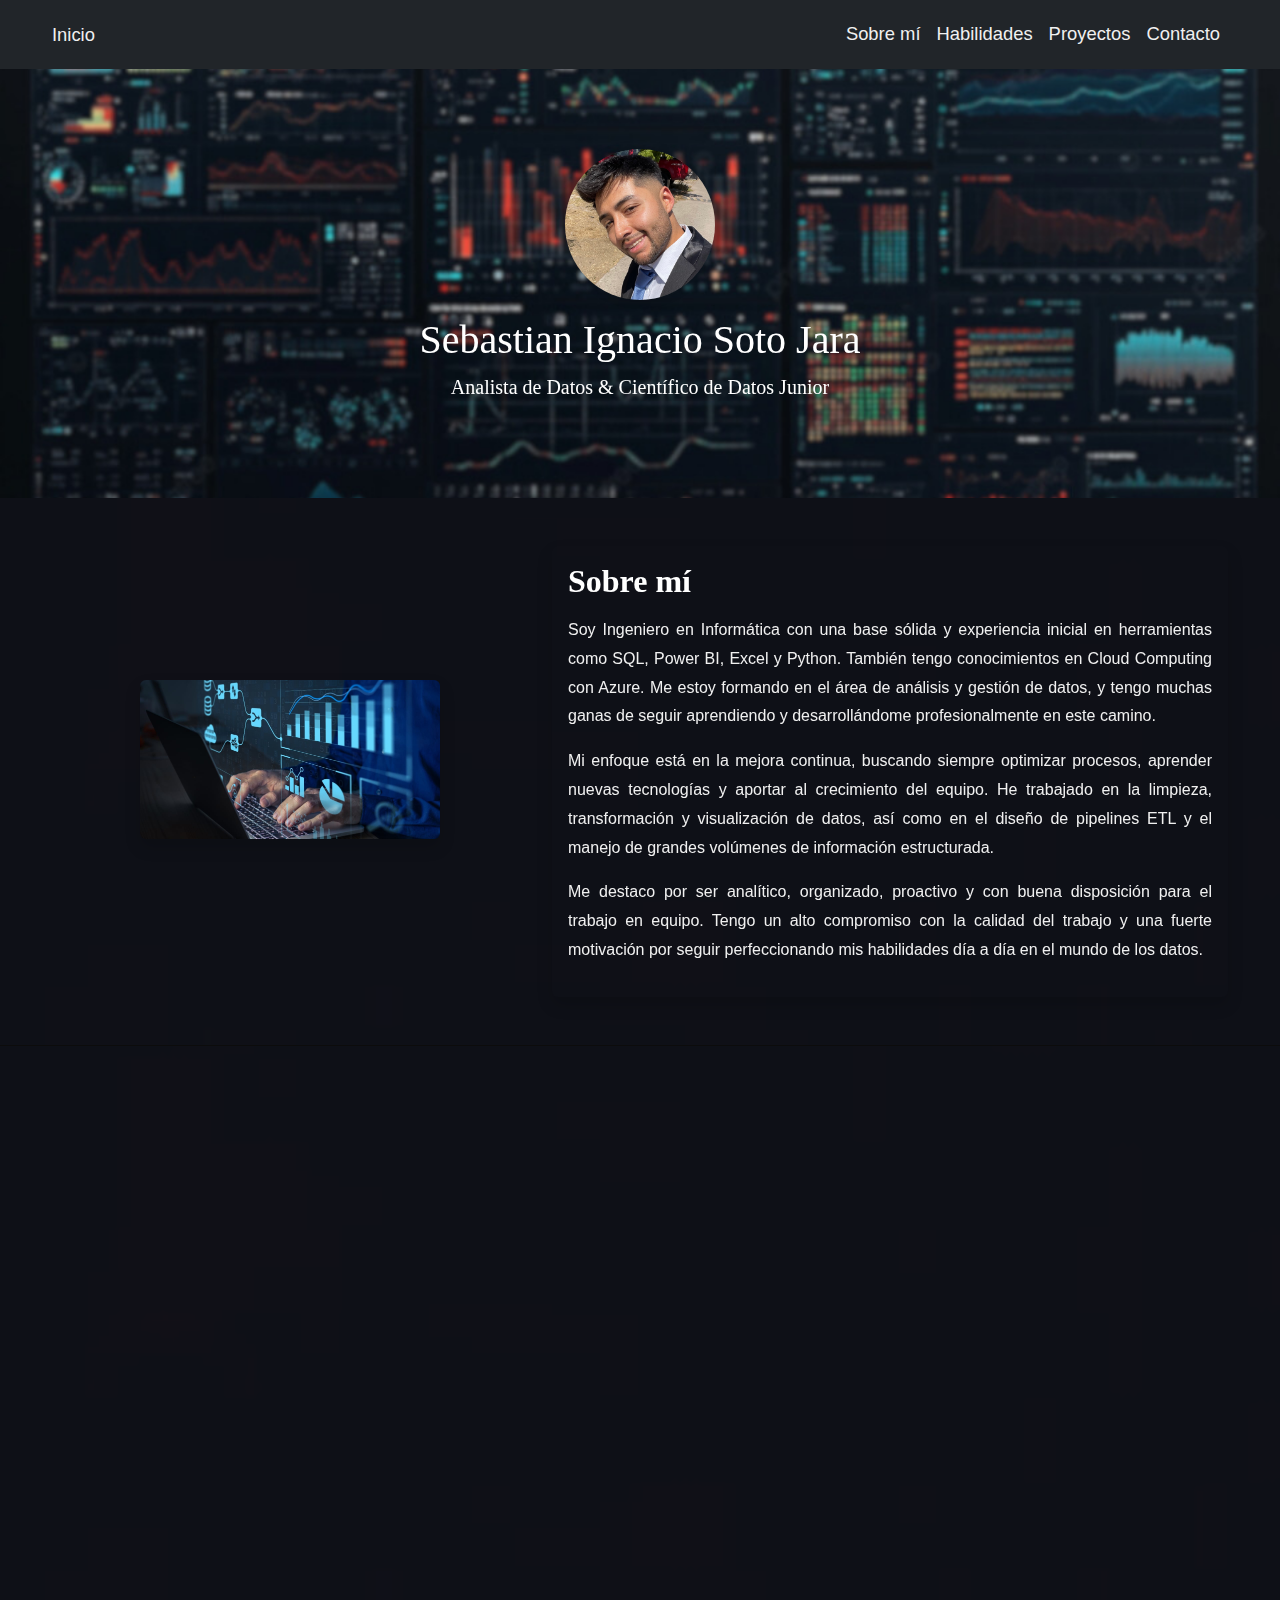
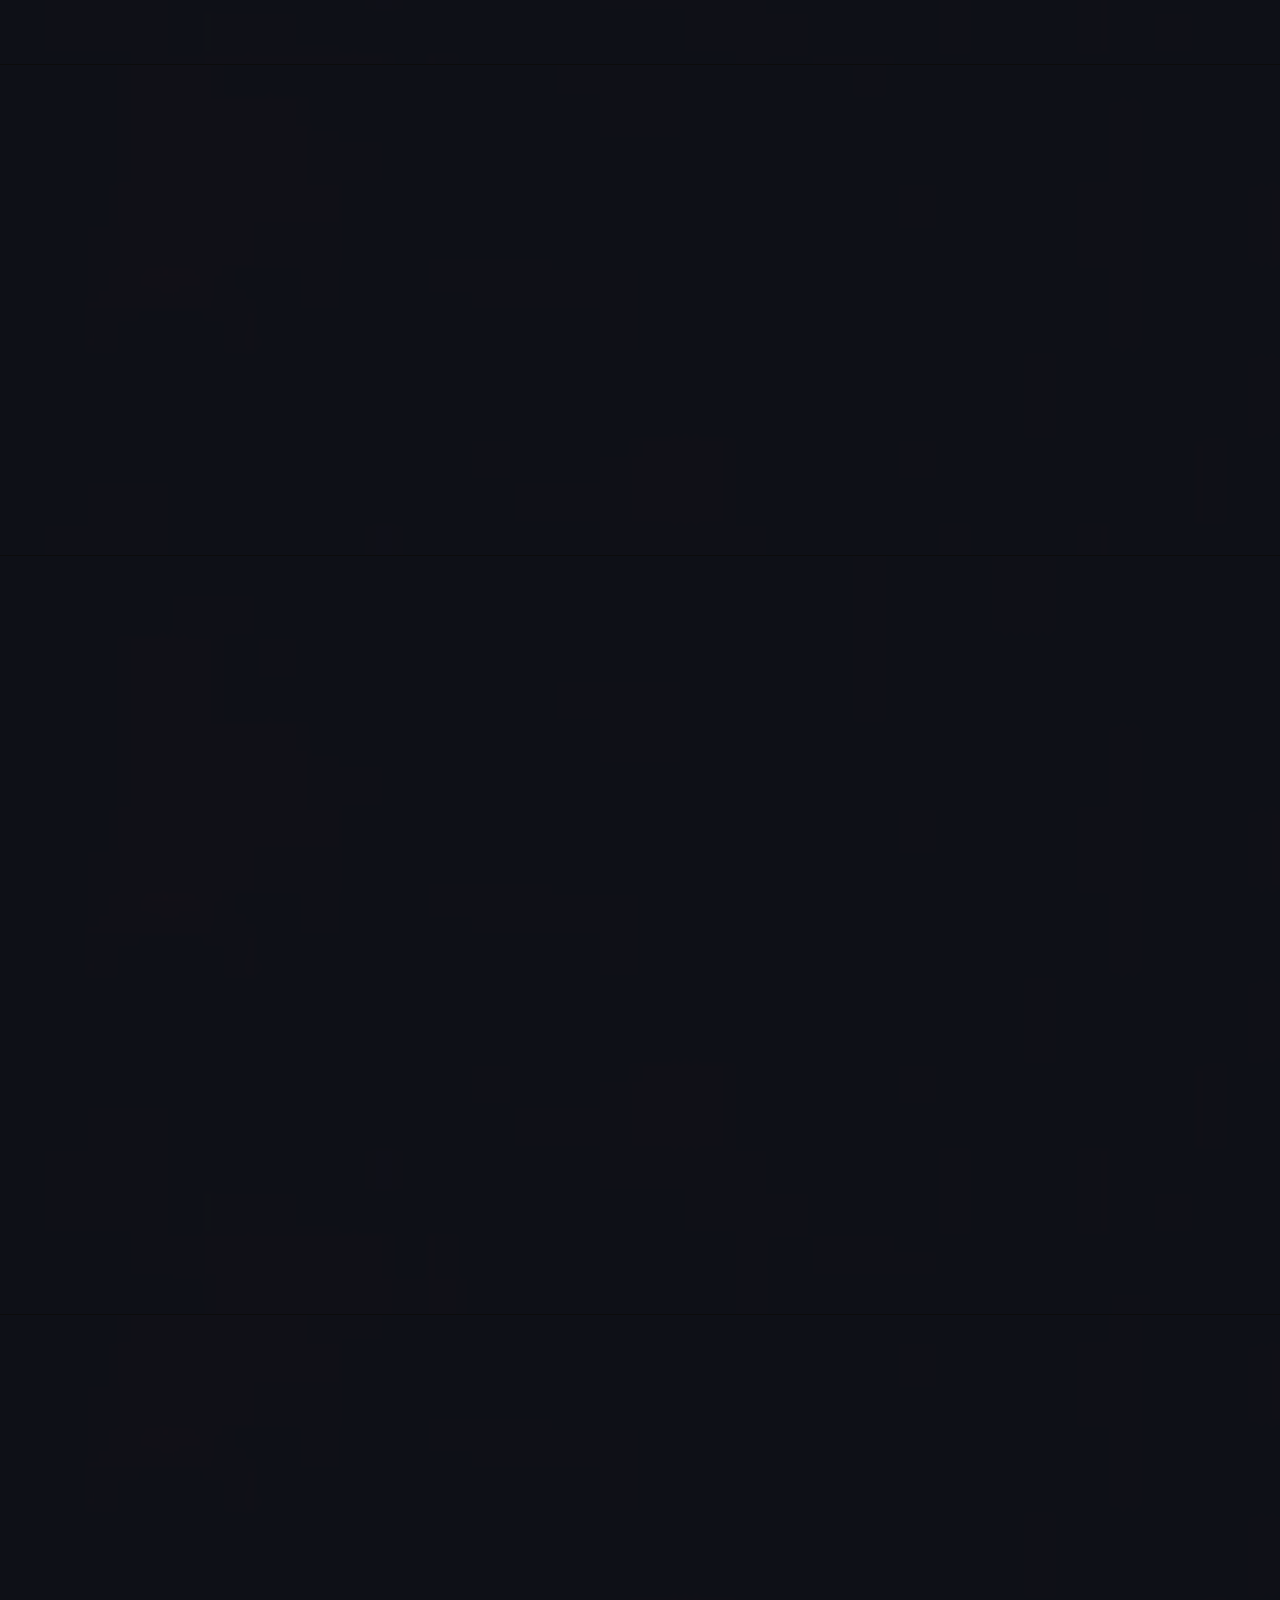
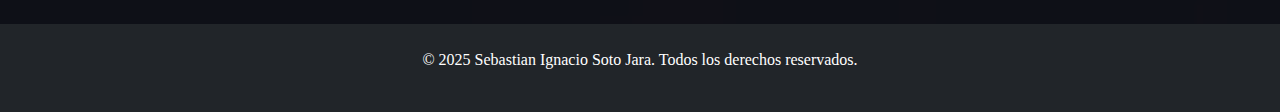
<file: index.html>
<!DOCTYPE html>
<html lang="es">

<head>
  <meta charset="UTF-8">
  <meta name="viewport" content="width=device-width, initial-scale=1.0">
  <title>Portafolio | Ciencia de Datos</title>
  <link href="https://cdn.jsdelivr.net/npm/bootstrap@5.3.0/dist/css/bootstrap.min.css" rel="stylesheet">
  <link href="https://cdn.jsdelivr.net/npm/bootstrap-icons/font/bootstrap-icons.css" rel="stylesheet">
  <link href="https://unpkg.com/aos@2.3.1/dist/aos.css" rel="stylesheet">
  <link rel="stylesheet" href="static/css/style.css">
  <link rel="icon" type="image/x-icon" href="static/img/icono.png">
  <link rel="stylesheet" href="https://cdnjs.cloudflare.com/ajax/libs/font-awesome/6.5.0/css/all.min.css">
  
</head>

<body>
    <nav class="navbar navbar-expand-lg navbar-dark bg-dark sticky-top">
        <div class="container">
          <a class="navbar-brand" href="" style="font-family: 'Segoe UI', 'Helvetica Neue', sans-serif; font-size: 1.15rem; font-weight: 400; color: #f0f0f0;">
            Inicio
          </a>
          <button class="navbar-toggler" type="button" data-bs-toggle="collapse" data-bs-target="#navbarNav">
            <span class="navbar-toggler-icon"></span>
          </button>
          <div class="collapse navbar-collapse" id="navbarNav">
            <ul class="navbar-nav ms-auto">
              <li class="nav-item"><a class="nav-link" href="#sobre-mi">Sobre mí</a></li>
              <li class="nav-item"><a class="nav-link" href="#habilidades">Habilidades</a></li>
              <li class="nav-item"><a class="nav-link" href="#proyectos">Proyectos</a></li>
              <li class="nav-item"><a class="nav-link" href="#contacto">Contacto</a></li>
            </ul>
          </div>
        </div>
      </nav>

  <header class="text-white text-center py-5" style="background: url('static/img/fondo.png') center/cover no-repeat;">
    <div class="container" data-aos="fade-up" style="background-color: rgba(255, 255, 255, 0); padding: 2rem; border-radius: 15px;">
      <img src="static/img/perfil.jpg" alt="Foto de perfil" class="foto-perfil mb-3">
      <h1 class="titulo-principal">Sebastian Ignacio Soto Jara</h1>
      <p class="lead">Analista de Datos & Científico de Datos Junior</p>
    </div>
  </header>
  
  

  <section id="sobre-mi" class="py-5" style="position: relative; background-image: url('static/img/fondototal.jpg'); background-size: cover; background-position: center;">
    <div style="position: absolute; top: 0; left: 0; width: 100%; height: 100%; background-color: rgba(24, 27, 39, 0.6); z-index: 1;"></div>
  
    <div class="container" data-aos="fade-right" style="position: relative; z-index: 2;">
      <div class="row align-items-center flex-column flex-md-row">
        
        <!-- Imagen centrada -->
        <div class="col-12 col-md-5 text-center mb-4">
          <img src="static/img/sobremi.jpg" alt="Sobre mí" class="img-fluid rounded shadow" style="max-width: 100%; height: auto; max-width: 300px;">
        </div>
  
        <!-- Texto adaptado y limpio -->
        <div class="col-12 col-md-7 d-flex flex-column justify-content-center">
          <div class="p-3 rounded shadow" style="background-color: rgba(255, 255, 255, 0); text-align: justify;">
            <h2 class="mb-3 text-center text-md-start" style="font-size: 2rem; font-weight: bold; color: #ffffff;">Sobre mí</h2>
            <p style="font-family: 'Segoe UI', 'Helvetica Neue', sans-serif; font-size: 1rem; line-height: 1.8; color: #f0f0f0; font-weight: 400;">
              Soy Ingeniero en Informática con una base sólida y experiencia inicial en herramientas como SQL, Power BI, Excel y Python. También tengo conocimientos en Cloud Computing con Azure. Me estoy formando en el área de análisis y gestión de datos, y tengo muchas ganas de seguir aprendiendo y desarrollándome profesionalmente en este camino.
            </p>
            <p style="font-family: 'Segoe UI', 'Helvetica Neue', sans-serif; font-size: 1rem; line-height: 1.8; color: #f0f0f0; font-weight: 400;">
              Mi enfoque está en la mejora continua, buscando siempre optimizar procesos, aprender nuevas tecnologías y aportar al crecimiento del equipo. He trabajado en la limpieza, transformación y visualización de datos, así como en el diseño de pipelines ETL y el manejo de grandes volúmenes de información estructurada.
            </p>
            <p style="font-family: 'Segoe UI', 'Helvetica Neue', sans-serif; font-size: 1rem; line-height: 1.8; color: #f0f0f0; font-weight: 400;">
              Me destaco por ser analítico, organizado, proactivo y con buena disposición para el trabajo en equipo. Tengo un alto compromiso con la calidad del trabajo y una fuerte motivación por seguir perfeccionando mis habilidades día a día en el mundo de los datos.
            </p>
          </div>
        </div>
  
      </div>
    </div>
  </section>
  
  
  <hr style=" height: 0.5px; background: #ccc; margin: 0px 0;">


  <section id="titulos-certificaciones" class="py-5" style="position: relative; background-image: url('static/img/fondototal.jpg'); background-size: cover; background-position: center;">
    <div style="position: absolute; top: 0; left: 0; width: 100%; height: 100%; background-color: rgba(24, 27, 39, 0.6); z-index: 1;"></div>
  
    <div class="container" data-aos="fade-right" style="position: relative; z-index: 2;">
      <div class="row align-items-center flex-column flex-md-row">
        
        <!-- Imagen centrada -->
        <div class="col-12 col-md-5 text-center mb-4">
          <img src="static/img/logros.jfif" alt="Títulos y Certificaciones" class="img-fluid rounded shadow" style="max-width: 100%; height: auto; max-width: 300px;">
        </div>
  
        <!-- Texto limpio, sin justificado -->
        <div class="col-12 col-md-7 d-flex flex-column justify-content-center">
          <div class="p-3 rounded shadow" style="background-color: rgba(255, 255, 255, 0);">
            <h2 class="mb-3 text-center text-md-start" style="font-size: 2rem; font-weight: bold; color: #ffffff;">Títulos y Certificaciones</h2>
            <div class="lista-documentos" style="font-family: 'Segoe UI', 'Helvetica Neue', sans-serif; font-size: 1rem; line-height: 2; font-weight: 400;">
              <div class="documento mb-2">
                <i class="bi bi-file-earmark-pdf-fill" style="color: #f0f0f0;"></i>
                <a href="static/documentos/colocar.pdf" target="_blank" style="color: #ffffff; text-decoration: none;">Título Profesional – Ingeniero en Informática</a>
              </div>
              <div class="documento mb-2">
                <i class="bi bi-file-earmark-pdf-fill" style="color: #f0f0f0;"></i>
                <a href="static/documentos/Certificado_ARQUITECTURACLOUD.pdf" target="_blank" style="color: #f0f0f0; text-decoration: none;">Certificación en Arquitectura Cloud</a>
              </div>
              <div class="documento mb-2">
                <i class="bi bi-file-earmark-pdf-fill" style="color: #f0f0f0;"></i>
                <a href="static/documentos/Certificado_Fullstack.pdf" target="_blank" style="color: #f0f0f0; text-decoration: none;">Certificación en Desarrollo Full Stack</a>
              </div>
              <div class="documento mb-2">
                <i class="bi bi-file-earmark-pdf-fill" style="color: #f0f0f0;"></i>
                <a href="static/documentos/Certificado_BASE.pdf" target="_blank" style="color: #f0f0f0; text-decoration: none;">Certificación en Gestión de Bases de Datos</a>
              </div>
            </div>
          </div>
        </div>
  
      </div>
    </div>
  </section>
  
  
  <hr style=" height: 0.5px; background: #ccc; margin: 0px 0;">
  
  <section id="sobre-mi" class="py-5" style="position: relative; background-image: url('static/img/fondototal.jpg'); background-size: cover; background-position: center;">
    <!-- Overlay oscuro -->
    <div style="position: absolute; top: 0; left: 0; width: 100%; height: 100%; background-color: rgba(24, 27, 39, 0.6); z-index: 1;"></div>
  
    <!-- Contenido -->
    <div class="container" data-aos="fade-left" style="position: relative; z-index: 2;">
      <div class="row align-items-center">
  
        <!-- Imagen lateral -->
        <div class="col-md-5 text-center mb-4 mb-md-0">
          <img src="static/img/habilidades.png" alt="Habilidades" class="img-fluid rounded shadow" style="max-width: 100%; height: auto; width: 450px;">
        </div>
  
        <!-- Texto -->
        <div class="col-md-7 d-flex flex-column justify-content-center">
          <div class="p-4 rounded shadow" style="background-color: rgba(255, 255, 255, 0); text-align: left;">
            <h2 class="mb-4 text-start" style="font-size: 2.5rem; font-weight: bold; color: #ffffff;">Habilidades y Tecnologías</h2>
            <ul class="ps-3" style="font-family: 'Segoe UI', 'Helvetica Neue', sans-serif; font-size: 1.15rem; line-height: 2; color: #f0f0f0; font-weight: 400;">
              <li><strong>Lenguajes:</strong> Python, SQL, Java</li>
              <li><strong>Visualización:</strong> Power BI, Tableau, Matplotlib, Seaborn</li>
              <li><strong>Machine Learning:</strong> Scikit-learn, XGBoost, NLP con Transformers</li>
              <li><strong>Bases de Datos:</strong> MySQL, PostgreSQL, SQL Server</li>
              <li><strong>Herramientas:</strong> VSCode, Jupyter, Airflow, Excel</li>
              <li><strong>Cloud:</strong> Azure Data Fabrics (Básico), Google Colab</li>
              <li><strong>Metodologías Ágiles:</strong> Scrum, Kanban</li>
            </ul>
          </div>
        </div>
  
      </div>
    </div>
  </section>
  

  <hr style=" height: 0.5px; background: #ccc; margin: 0px 0;">
  
  <section id="proyectos" class="py-5" style="position: relative; background-image: url('static/img/fondototal.jpg'); background-size: cover; background-position: center;">
    <!-- Overlay oscuro -->
    <div style="position: absolute; top: 0; left: 0; width: 100%; height: 100%; background-color: rgba(24, 27, 39, 0.6); z-index: 1;"></div>
  
    <!-- Contenido -->
    <div class="container" data-aos="fade-left" style="position: relative; z-index: 2;">
      <h2 class="text-center mb-5" data-aos="fade-up" style="font-size: 2.5rem; font-weight: bold; color: #ffffff;">Mis Proyectos</h2>
  
      <div class="row g-4 justify-content-center">
        
        <!-- Proyecto 1 -->
        <div class="col-12 col-md-6 col-lg-4" data-aos="zoom-in">
          <div class="card h-100 shadow rounded-4">
            <!-- Ruta de la imagen relativa -->
            <img src="static/img/primero.png" class="card-img-top rounded-top-4" alt="Proyecto Backend">
            <div class="card-body d-flex flex-column">
              <h5 class="card-title text-center" style="color: #2c3e50; font-family: 'Segoe UI', 'Helvetica Neue', sans-serif; font-size: 1.25rem; font-weight: 600;">
                Migración del Ecosistema
              </h5>
              <p class="card-text text-justify" style="color: #2c3e50; font-size: 1rem; font-family: 'Segoe UI', 'Helvetica Neue', sans-serif; font-weight: 400; line-height: 1.7; text-align: justify;">
                Realicé la migración de un ecosistema basado en archivos Excel a un entorno estructurado mediante un proceso ETL desarrollado en Python, que permitió limpiar, transformar y cargar los datos en una base de datos MySQL, optimizando así el acceso, la escalabilidad y la automatización de reportes.
              </p>
              <a href="migracionctivos.html" class="btn btn-primary mt-auto">Ver Proyecto</a>
            </div>
          </div>
        </div>
  
        <!-- Proyecto 2 -->
        <div class="col-12 col-md-6 col-lg-4" data-aos="zoom-in">
          <div class="card h-100 shadow rounded-4">
            <!-- Ruta de la imagen relativa -->
            <img src="static/img/segundo.png" class="card-img-top rounded-top-4" alt="Proyecto Backend">
            <div class="card-body d-flex flex-column">
              <h5 class="card-title text-center" style="color: #2c3e50; font-family: 'Segoe UI', 'Helvetica Neue', sans-serif;">Reporte Análisis</h5>
              <p class="card-text" style="color: #2c3e50; font-size: 1.15rem; font-family: 'Segoe UI', 'Helvetica Neue', sans-serif; font-weight: 400; text-align: left; line-height: 1.8;">
                Desarrollo de reportes automáticos conectados a una base de datos, utilizando herramientas de visualización como Power BI y Python para análisis exploratorios y generación de insights.
              </p>
              <a href="reportes.html" class="btn btn-primary mt-auto">Ver Proyecto</a>
            </div>
          </div>
        </div>
  
      </div>
    </div>
  </section>
  
  

<hr style=" height: 0.5px; background: #ccc; margin: 0px 0;">

<section id="contacto" class="py-5" style="position: relative; background-image: url('static/img/fondototal.jpg'); background-size: cover; background-position: center;">
    <div style="position: absolute; top: 0; left: 0; width: 100%; height: 100%; background-color: rgba(24, 27, 39, 0.6); z-index: 1;"></div>
  
    <div class="container" data-aos="fade-up" style="position: relative; z-index: 2;">
      <h2 class="text-center mb-4" style="font-size: 2.5rem; font-weight: bold; color: #ffffff;">Contacto</h2>
      <div class="row justify-content-center">
        <div class="col-md-8 text-center">
          <p style="color: #ffffff; font-size: 1.15rem;">
            <i class="fas fa-envelope-circle-check" style="color: #1d79f1; margin-right: 8px;"></i>
            <strong>Email:</strong> 
            <a href="mailto:sebastiiansotojara@gmail.com" style="color: #1d79f1;">sebastiiansotojara@gmail.com</a>
          </p>
          <p style="color: #ffffff; font-size: 1.15rem;">
            <i class="fas fa-mobile-alt" style="color: #1d79f1; margin-right: 8px;"></i>
            <strong>Celular:</strong> +56 9 81974587
          </p>
          <a href="../static/documentos/documento.pdf" download class="btn btn-primary mt-3">
            <i class="fas fa-file-download"></i>  Descargar CV
          </a>
          <a href="https://www.linkedin.com/in/sebastian-ignacio-soto-jara" target="_blank" class="btn btn-primary mt-3">
            <i class="fab fa-linkedin"></i> LinkedIn
          </a>
          
        </div>
      </div>
    </div>
  </section>
  
  

  <footer class="text-center py-4 bg-dark text-white">
    <p>&copy; 2025 Sebastian Ignacio Soto Jara. Todos los derechos reservados.</p>
  </footer>

  <script src="https://cdn.jsdelivr.net/npm/bootstrap@5.3.0/dist/js/bootstrap.bundle.min.js"></script>
  <script src="https://unpkg.com/aos@2.3.1/dist/aos.js"></script>
  <script>AOS.init();</script>
</body>
</body>

</html>
</file>
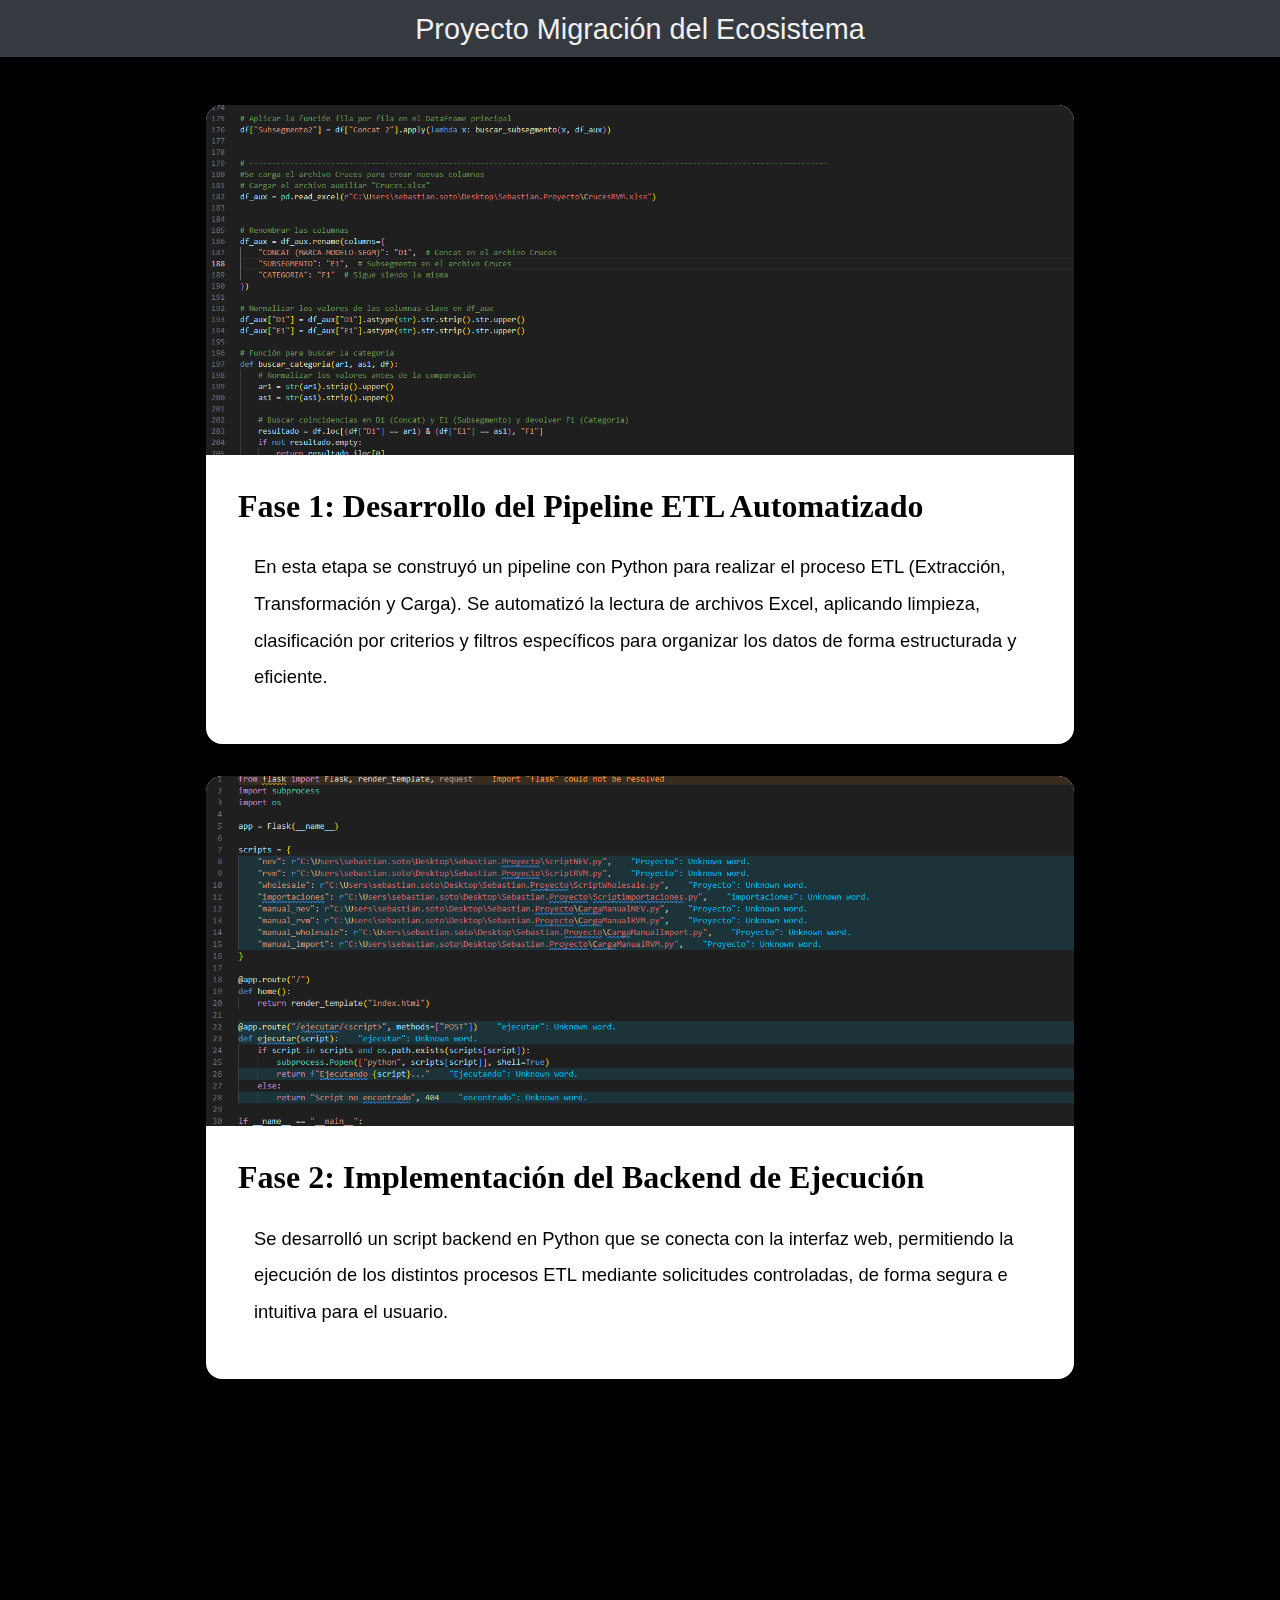
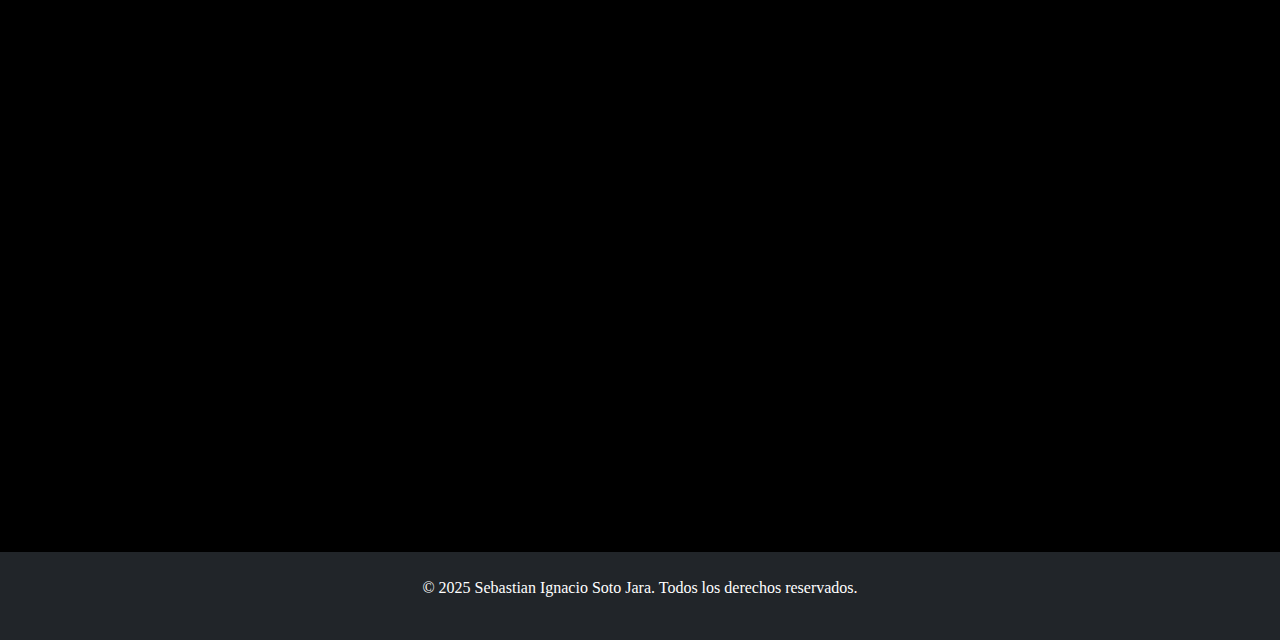
<file: migracionctivos.html>
<!DOCTYPE html>
<html lang="es">

<head>
  <meta charset="UTF-8">
  <meta name="viewport" content="width=device-width, initial-scale=1.0">
  <title>Proyecto | Migracion</title>
  <link href="https://cdn.jsdelivr.net/npm/bootstrap@5.3.0/dist/css/bootstrap.min.css" rel="stylesheet">
  <link href="https://cdn.jsdelivr.net/npm/bootstrap-icons/font/bootstrap-icons.css" rel="stylesheet">
  <link href="https://unpkg.com/aos@2.3.1/dist/aos.css" rel="stylesheet">
  <link rel="stylesheet" href="static/css/style.css">
  <link rel="icon" type="image/x-icon" href="static/img/icono.png">
  <link rel="stylesheet" href="https://cdnjs.cloudflare.com/ajax/libs/font-awesome/6.5.0/css/all.min.css">
</head>

<body>

  <header style="background-color: #343a40; padding: 2px 0; color: #f0f0f0;">
   
    <h1 style="font-family: 'Segoe UI', 'Helvetica Neue', sans-serif; font-size: 1.8rem; font-weight: 400; color: #f0f0f0; text-align: center; margin-top: 10px;">
      Proyecto Migración del Ecosistema
    </h1>
  </header>
  

<div class="section">

  <div class="step" data-aos="fade-up" data-aos-delay="0">
    <img src="static/img/1.png" alt="Fase 1 - Recolección de Datos">
    <div class="step-content">
      <h2 class="mb-4 text-start" style="font-size: 2.0rem; font-weight: bold; color: #000000;">Fase 1: Desarrollo del Pipeline ETL Automatizado</h2>
      <p class="ps-3" style="font-family: 'Segoe UI', 'Helvetica Neue', sans-serif; font-size: 1.15rem; line-height: 2; color: #000000; font-weight: 400;">
        En esta etapa se construyó un pipeline con Python para realizar el proceso ETL (Extracción, Transformación y Carga). Se automatizó la lectura de archivos Excel, aplicando limpieza, clasificación por criterios y filtros específicos para organizar los datos de forma estructurada y eficiente.
      </p>
    </div>
  </div>

  <div class="step" data-aos="fade-up" data-aos-delay="100">
    <img src="static/img/2.png" alt="Fase 2 - Limpieza de Datos">
    <div class="step-content">
      <h2 class="mb-4 text-start" style="font-size: 2.0rem; font-weight: bold; color: #000000;">Fase 2: Implementación del Backend de Ejecución</h2>
      <p class="ps-3" style="font-family: 'Segoe UI', 'Helvetica Neue', sans-serif; font-size: 1.15rem; line-height: 2; color: #000000; font-weight: 400;">
        Se desarrolló un script backend en Python que se conecta con la interfaz web, permitiendo la ejecución de los distintos procesos ETL mediante solicitudes controladas, de forma segura e intuitiva para el usuario.
      </p>
    </div>
  </div>

  <div class="step" data-aos="fade-up" data-aos-delay="200">
    <img src="static/img/3.png" alt="Fase 3 - Análisis">
    <div class="step-content">
      <h2 class="mb-4 text-start" style="font-size: 2.0rem; font-weight: bold; color: #000000;">Fase 3: Diseño de la Interfaz Interactiva (Frontend)</h2>
      <p class="ps-3" style="font-family: 'Segoe UI', 'Helvetica Neue', sans-serif; font-size: 1.15rem; line-height: 2; color: #000000; font-weight: 400;">
        Se creó una interfaz web limpia y amigable, con botones funcionales que permiten al usuario ejecutar los distintos scripts sin necesidad de conocimientos técnicos. Esta interfaz mejora la experiencia y facilita el uso del sistema.
      </p>
    </div>
  </div>

  <div class="step" data-aos="fade-up" data-aos-delay="300">
    <img src="static/img/4.png" alt="Fase 4 - Visualización">
    <div class="step-content">
      <h2 class="mb-4 text-start" style="font-size: 2.0rem; font-weight: bold; color: #000000;">Fase 4: Visualización y Automatización de Funcionalidades</h2>
      <p class="ps-3" style="font-family: 'Segoe UI', 'Helvetica Neue', sans-serif; font-size: 1.15rem; line-height: 2; color: #000000; font-weight: 400;">
        Se incorporó una capa visual intuitiva que permite acceder rápidamente a las distintas funciones del sistema. Cada botón ejecuta tareas automatizadas como carga a MySQL o procesamiento de datos, mejorando la eficiencia operativa.
      </p>
    </div>
  </div>

  <div class="step" data-aos="fade-up" data-aos-delay="400">
    <img src="static/img/5.png" alt="Fase 5 - Entrega">
    <div class="step-content">
      <h2 class="mb-4 text-start" style="font-size: 2.0rem; font-weight: bold; color: #000000;">Fase 5: Migración Exitosa a Base de Datos Normalizada</h2>
      <p class="ps-3" style="font-family: 'Segoe UI', 'Helvetica Neue', sans-serif; font-size: 1.15rem; line-height: 2; color: #000000; font-weight: 400;">
        Como resultado, se logró ejecutar un proceso completo de toma de un archivo Excel, su transformación con Python y su migración a una base de datos MySQL ya normalizada. Este flujo sirve como modelo para futuras integraciones.
      </p>
    </div>
  </div>

  <div class="step" data-aos="fade-up" data-aos-delay="500" style="margin-top: 60px;">
    <div class="step-content">
      <h2 class="mb-4 text-start" style="font-size: 2.0rem; font-weight: bold; color: #000000;">
        <i class="bi bi-clipboard-check-fill"></i> Resultado del Proyecto
      </h2>
      <p class="ps-3" style="font-family: 'Segoe UI', 'Helvetica Neue', sans-serif; font-size: 1.15rem; line-height: 2; color: #000000; font-weight: 400;">
        Este proyecto permitió consolidar un ecosistema de procesamiento de datos más eficiente, intuitivo y escalable. Se logró automatizar tareas repetitivas, mejorar la organización de la información, facilitar la interacción con los scripts y migrar datos a un entorno estructurado y profesional.
      </p>
    </div>
  </div>

</div>
<footer class="text-center py-4 bg-dark text-white">
  <p>&copy; 2025 Sebastian Ignacio Soto Jara. Todos los derechos reservados.</p>
</footer>

<!-- Scripts -->
<script src="https://cdn.jsdelivr.net/npm/bootstrap@5.3.0/dist/js/bootstrap.bundle.min.js"></script>
<script src="https://unpkg.com/aos@2.3.1/dist/aos.js"></script>
<script>
  AOS.init({
    duration: 800,
    easing: 'ease-in-out',
    once: true,
  });
</script>

</body>
</html>
</file>
<file: static/css/style.css>
* {
    margin: 0;
    padding: 0;
    box-sizing: border-box;
    text-decoration: none;
    list-style: none;
}
body {
  font-family: 'Segoe UI', sans-serif;
  margin: 0;
  background: #000000;
  color: #333;
}

header {
  background-color: #474747;
  color: white;
  padding: 2rem 1rem;
  text-align: center;
  position: relative;
}

.back-button {
  position: absolute;
  top: 20px;
  left: 20px;
  background-color: white;
  color: #1e3a8a;
  border: none;
  padding: 10px 16px;
  border-radius: 8px;
  font-weight: bold;
  cursor: pointer;
  box-shadow: 0 2px 6px rgba(0, 0, 0, 0.2);
  transition: background 0.3s ease;
}

.back-button:hover {
  background-color: #e2e8f0;
}

.section {
  max-width: 900px;
  margin: 2rem auto;
  padding: 1rem;
}

.step {
  display: flex;
  flex-direction: column;
  background: white;
  border-radius: 16px;
  box-shadow: 0 6px 12px rgba(0, 0, 0, 0.1);
  margin-bottom: 2rem;
  overflow: hidden;
}

.step img {
  width: 100%;
  height: 350px;
  object-fit: cover;
}

.step-content {
  padding: 2rem;
}

.step-content h2 {
  margin-top: 0;
  color: #1e3a8a;
}

.step-content p {
  font-size: 1.1rem;
  line-height: 1.6;
  color: #555;
}

footer {
  text-align: center;
  padding: 2rem;
  background-color: #474747;
  color: white;
}
.navbar-nav .nav-link {
  color: #f0f0f0; /* Letra color gris claro */
  font-family: 'Segoe UI', 'Helvetica Neue', sans-serif; /* Mismo tipo de fuente */
  font-size: 1.15rem; /* Tamaño de fuente similar */
  font-weight: 400; /* Peso de fuente similar */
  line-height: 2; /* Espaciado entre líneas */
  transition: all 0.3s ease; /* Transición suave */
}

.navbar-nav .nav-link:hover {
  color: #3379fc; /* Color cuando pasa el mouse */
  transform: translateY(-5px); /* Movimiento al pasar el mouse */
}

/* inicio body */
body{
    font-family: 'Times New Roman', Times, serif;
    overflow-x: hidden;

}
.separador {
  border: 0;
  border-top: 1px solid white; /* Esto hace que la línea horizontal sea blanca */
  margin: 20px 0; /* Espaciado opcional arriba y abajo */
}

.documento {
  background-color: white;
  border-radius: 10px;
  padding: 15px 25px;
  box-shadow: 0 4px 10px rgba(0, 0, 0, 0.1);
  display: flex;
  align-items: center;
  gap: 15px;
  transition: transform 0.3s ease;
}

.foto-perfil {
  max-width: 150px;
  border-radius: 50%;
  box-shadow: 0 0 10px rgba(0,0,0,0.2);
}
.titulo-principal {
  font-size: 2.5rem;
}

.bloque {
  display: flex;
  justify-content: center;
  align-items: center;
  gap: 60px;
  margin-bottom: 80px;
}

.bloque .texto {
  flex: 1 1 50%;
  max-width: 600px;
}
.bloque .texto,
.bloque .imagen {
  flex: 1;
  max-width: 800px; /* Esto asegura simetría */ 
}

.bloque .texto h3 {
  font-size: 32px;
  margin-bottom: 20px;
  color: #333;
}

.bloque .texto p {
  text-align: justify;
  font-size: 17px;
  line-height: 1.6;
  color: #444;
}

.lista-documentos {
  display: flex;
  flex-direction: column;
  gap: 20px;
}

.documento {
  background-color: rgba(80, 79, 79, 0.877);
  border-radius: 10px;
  padding: 15px 25px;
  box-shadow: 0 4px 10px rgba(0, 0, 0, 0.1);
  display: flex;
  align-items: center;
  gap: 15px;
  transition: transform 0.3s ease;
}

.documento i {
  font-size: 28px;
  color: #dc3545;
}

.documento a {
  text-decoration: none;
  color: #333;
  font-weight: 600;
  transition: color 0.2s ease;
}

.documento:hover {
  transform: scale(1.03);
  box-shadow: 0 8px 16px rgba(0,0,0,0.1);
}

.documento a:hover {
  color: #0d6efd;
}

.bloque .imagen {
  flex: 1 1 50%;
  display: flex;
  justify-content: center;
}

.bloque .imagen img {
  width: 100%;
  max-width: 100%;
  border-radius: 12px;
  box-shadow: 0 4px 12px rgba(0, 0, 0, 0.1);
  object-fit: cover;
}

/* fin body */

/* inicio contenedor */
.container{
    max-width: 1200px;
    margin: 0 auto;
}
/* fin contenedor */

/* inicio logo */
.logo{
    text-decoration: none;
    color: #fffdfc;
    font-size: 25px;
    font-weight: 800;
}

/* fin logo */ 

/* inicio header */
.header {
    background-image: linear-gradient(rgba(0, 0, 0, 0.7), rgba(0, 0, 0, 0.7)), url('../img/fondo.jpg');
    background-position: center;
    background-size: cover;
    background-repeat: no-repeat;
    min-height: 55vh;
    display: flex;
    align-items: center;
    
    
}

/* fin header */

/* inicio menu */
.menu {
  width: 100%;
  text-align: center;
  margin-top: 15px;
  position: relative;
  z-index: 1000;
}

/* --- meun escritorio --- */
.navbar-desktop {
  position: absolute;
  top: 0;
  right: 0;
  display: flex;
  align-items: center;
  justify-content: flex-end;
  z-index: 1000;
}

.navbar-desktop .navbar ul {
  display: flex;
  padding: 0;
  margin: 0;
  list-style: none;
}

.navbar-desktop .navbar ul li {
  position: relative;
  float: left;
  transition: transform 0.3s ease;
  transform: scale(1.2);
}

.navbar-desktop .navbar ul li a {
  font-size: 18px;
  text-decoration: none;
  padding: 20px;
  color: #fffdfc;
  display: block;
  font-weight: 600;
  transition: transform 0.3s ease;
}

.navbar-desktop .navbar ul li a:hover {
  transform: scale(1.1);
  color: #00aaff;
}

/* --- menu celu --- */
.navbar-mobile-container {
  width: 100%;
  text-align: center;
  margin-top: 15px;
}

.menu-toggle {
  display: none;
  background: none;
  border: none;
  font-size: 2rem;
  color: black;
  margin: 10px auto;
}

.navbar-mobile {
  max-height: 0;
  overflow: hidden;
  transition: max-height 0.4s ease;
  flex-direction: column;
  align-items: center;
  background-color: #111;
  padding: 0;
  border-radius: 12px;
  width: 90%;
  margin: 0 auto;
  margin-top: 10px;
}


.navbar-mobile ul {
  list-style: none;
  padding: 0;
  margin: 0;
  width: 100%;
}

.navbar-mobile ul li {
  margin: 10px 0;
}

.navbar-mobile ul li a {
  text-decoration: none;
  color: white;
  font-weight: bold;
  display: block;
  padding: 10px;
  border-radius: 6px;
  transition: background 0.3s;
}

.navbar-mobile ul li a:hover {
  background-color: #333;
}

.navbar-mobile.activo {
  max-height: 500px;
  padding: 15px;
}


/* --- visibilidad repsonsiva  --- */
@media (max-width: 768px) {
  .navbar-desktop {
    display: none !important;
  }

  .navbar-mobile-container {
    display: block;
    margin: 0 auto;
    text-align: center;
  }

  .menu-toggle {
    display: inline-block;
    
  }
}

@media (min-width: 769px) {
  .navbar-mobile-container {
    display: none !important;
  }

  .navbar-desktop {
    display: flex !important;
  }
}

/*FIN MENU*/

/* inicio header contenido */
.header-content{
    text-align: left;
}

.header-content h2 {
    font-size: 48px;
    line-height: 1.2;
    color: #ffffff;
    text-transform: uppercase;
    font-weight: 800;
    text-shadow: 2px 2px 8px rgba(0, 0, 0, 0.6);
    margin-bottom: 20px;
    text-align: center;
    letter-spacing: 1px;
}

/*fin header contenido */

/* inicio intro contenido */

.intro-contenido {
    display: flex;
    align-items: center;
    justify-content: center;
    gap: 40px;
    padding: 40px 20px;
    background-color: #e1e2e6;
    flex-wrap: wrap; 
}

.intro-texto {
  width: 100%;
  text-align: center;
}

@media (min-width: 768px) {
  .intro-texto {
    width: 50%;
    text-align: left;
  }
}


.intro-texto h3 {
    font-size: 28px;
    margin-bottom: 20px;
    color: #333;
}

.parrafo-intro {
    font-size: 18px;
    line-height: 1.6;
    text-align: left;
}

/* fin intro contenido */

/* inicio footer*/
.footer {
    background-color: #000;
    color: #fff;
    padding: 20px 0;
    text-align: center;
    font-size: 14px;
}

.footer-content {
    text-align: center;
    color: #fff;
}
/* fin footer*/


/* inicio icono linkedin*/
.linkedin-icon {
    font-size: 24px;
    color: #0e76a8; 
    margin-top: 10px;
    display: inline-block;
    transition: transform 0.3s ease;
}

.linkedin-icon:hover {
    transform: scale(1.2);
    color: #ffffff;
}
/* fin icono linkedin */

/* inicio perfil */
.perfil {
    display: flex;
    align-items: center;
    justify-content: center;
    gap: 1.5rem;
    padding: 2rem 3rem;
    text-align: left;
    width: 100%;
  }
  
  .img-perfil img {
    width: 160px;
    height: 160px;
    object-fit: cover;
    border-radius: 50%;
    border: 4px solid #ffffff;
  }
  
  .info-perfil .nombre {
    margin: 0;
    font-size: 2.2rem;
    font-weight: 700;
    color: white;
  }
  
  .info-perfil .titulo {
    margin: 0;
    color: #dcdcdc;
    font-size: 1.2rem;
    margin-top: 5px
  }

/* fin perfil */


/* inicio separador */
.separador {
    height: 2px;
    width: 70%;
    margin: 40px auto;
    background: linear-gradient(to right, #d1d1d1, #0c0c0c);
    border: none;
  }
  /* fin separador */
</file>
